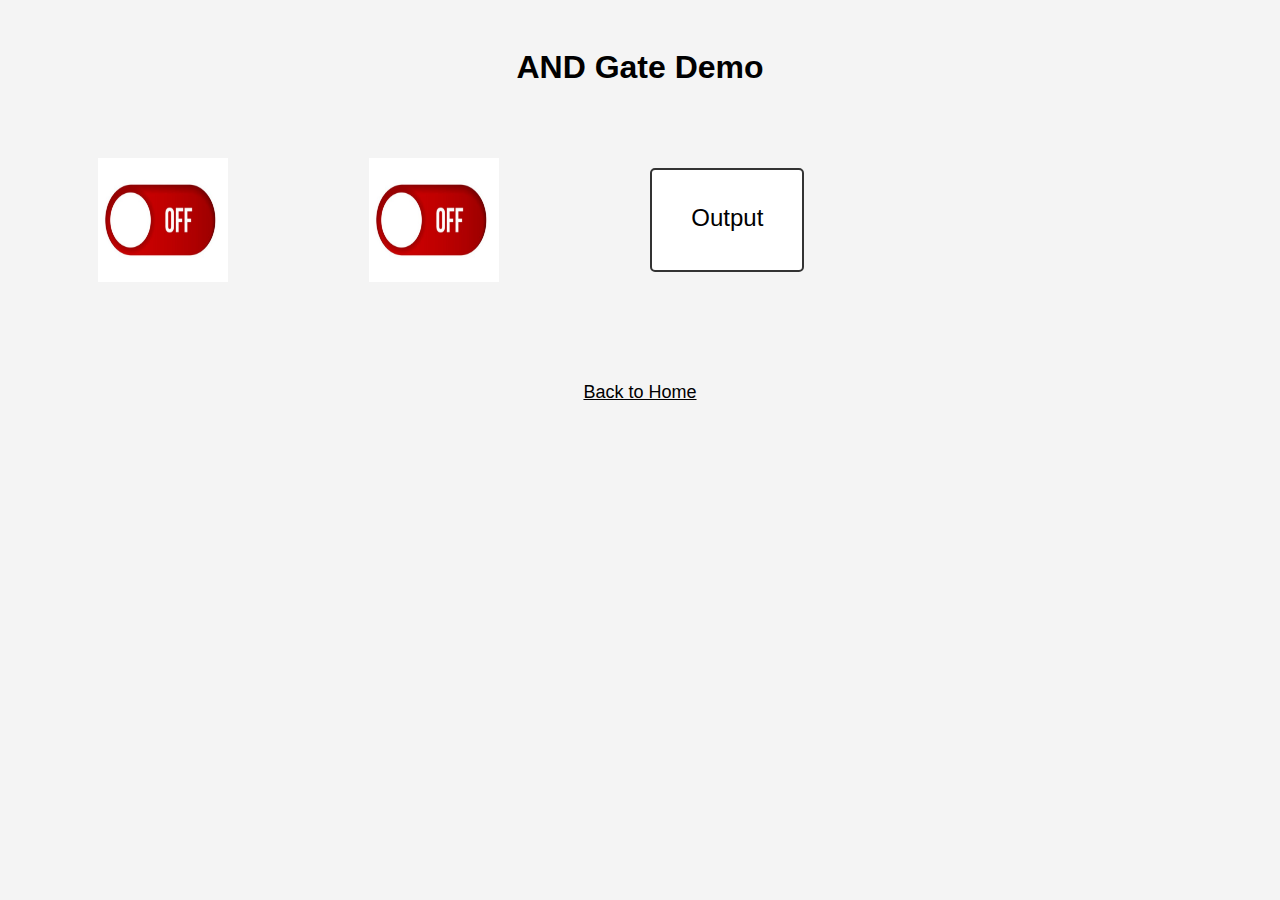
<file: andgate.html>
<!DOCTYPE html>
<html lang="en">
<head>
    <meta charset="UTF-8">
    <meta name="viewport" content="width=device-width, initial-scale=1.0">
    <title>AND Gate Demo</title>
    <style>
        body {
            font-family: Arial, sans-serif;
            background-color: #f4f4f4;
            text-align: center;
            padding: 20px;
        }
        .gate-container {
            top: 50px;
            width: 70%;
            position: relative;
            display: flex;
            justify-content: space-around;
        }
        .gate-container p{
            position: relative;
            height: auto;
            top: 10px;
            font-size: x-large;
        }
        .gate-container img{
            height: auto;
            width: 130px;
        }
        .input-image {
            width: 100px; /* Adjust size as needed */
            cursor: pointer;
            transition: transform 0.3s;
        }
        .input-image.active {
            transform: scale(1.1); /* Slightly enlarge when active */
        }
        .output {
            width: 150px;
            height: 100px;
            border: 2px solid #333;
            border-radius: 5px;
            display: inline-block;
            margin: 10px;
            background-color: #fff;
        }
        .output.active {
            background-color: #4caf50; /* Green when output is true */
        }
        .gate-image {
            width: 100%;
            max-width: 200px;
            margin: 20px auto;
        }
        .return {
            position: relative;
            top: 150px;
        }
          .return a{
          height: 50px;
          width: auto;
          color: black;
          font-size: large;
        }
        .return a:hover {
          color: #0084c1;
          font-size: larger;
          transition-duration: 0.3s;
        }   
    </style>
</head>
<body>

    <h1>AND Gate Demo</h1>
    <div class="gate-container">
        <img src="images/on-off.jpg" id="toggleImage" class="input-image" onclick="toggleImage(); toggleInputOne();">

        <img src="images/on-off.jpg" id="toggleImage2" class="input-image" onclick="toggleImage2(); toggleInputTwo();">
        <div class="output" id="output"> <p>Output</p></div>
    </div>
    <div class="return">
        <a href="index.html">Back to Home</a>
      </div>
    <script>
        let inputOneActive = false;
        let inputTwoActive = false;

        function toggleImage() {
            inputOneActive = !inputOneActive;
            const img = document.getElementById('toggleImage');
            img.src = inputOneActive 
                ? 'images/on.jpg' 
                : 'images/on-off.jpg';
            img.classList.toggle('active');
            updateOutput();
        }

        function toggleImage2() {
            inputTwoActive = !inputTwoActive;
            const img = document.getElementById('toggleImage2');
            img.src = inputTwoActive 
                ? 'images/on.jpg' 
                : 'images/on-off.jpg';
            img.classList.toggle('active');
            updateOutput();
        }

        function updateOutput() {
            const outputElement = document.getElementById('output');

            // AND gate logic: output is true only if both inputs are true
            if (inputOneActive && inputTwoActive) {
                outputElement.classList.add('active');
            } else {
                outputElement.classList.remove('active');
            }
        }
    </script>

</body>
</html>
</file>
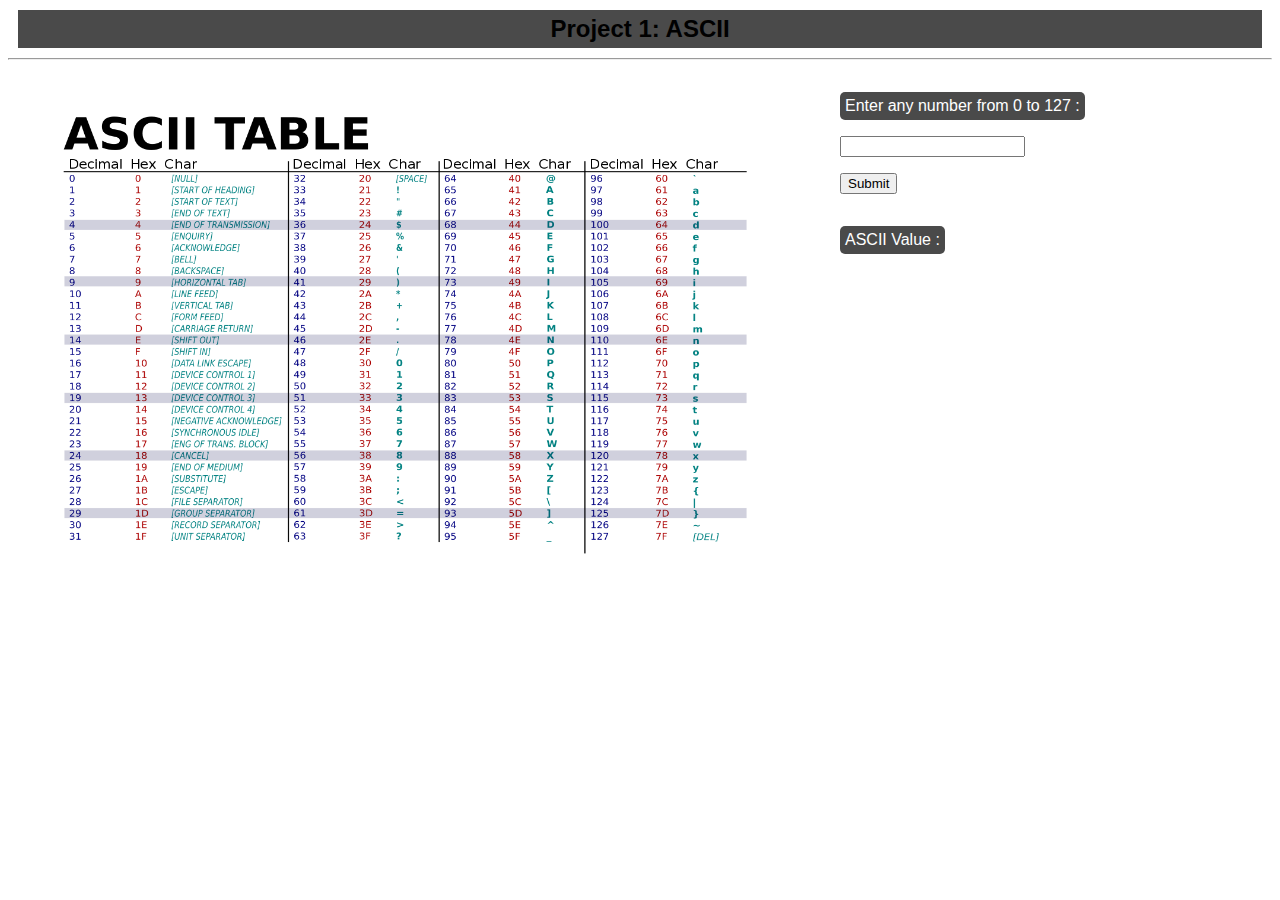
<file: ascii_converter.html>
<!DOCTYPE html>
<html lang="en">
<head>
    <meta charset="UTF-8">
    <meta name="viewport" content="width=device-width, initial-scale=1.0">
    <title>ASCII</title>
    <style>
        * {
    box-sizing: border-box; 
    color: black;
 }
  .ascii img {
    float: left;
   padding: 40px;
   background-color: #FFFFFF;
   margin-right: 40px;
  }
  
  body {
    font-family: Arial, Helvetica, sans-serif;
    color: #FFFFFF;
  }

  section h2{
    color: black;
    text-align: center;
    margin: 10px;
    padding: 5px;
    background-color: rgba(0, 0, 0, 0.711);
  }
  p {
    color: white;
  }
  #text {
    color: white;
    background-color: rgba(0, 0, 0, 0.711);
    padding: 5px;
    display: inline-block;
    border-radius: 5px;
  }

  .return a{
    color: white;
    background-color: rgba(0, 0, 0, 0.711);
    padding: 3px;
}

    .return a:hover{
    color:  rgb(16, 87, 168)
    }

  #demo {
    color: #0000;
  }

    </style>
</head>
<body>
    <section>
        <h2>Project 1: ASCII</h2>
        <hr>	
        
        
        <div class="ascii"><img src="images/ascii.png" style="width:792px;height:528px;"></div>
                
                    
        
        <p></p>
        <p></p>         
        
        
        <p id="text">Enter any number from 0 to 127 :</p>
        <br>
        <input id="inputdec" >
        <p></p>
        <button onclick="decToASCII()">Submit</button>
        <p></p>
        <p id="text">ASCII Value : </p>
        <p id="demo" style="color: black;"></p>
        
        <script>
        function decToASCII() {
          x = document.getElementById("inputdec").value;
          var res = String.fromCharCode(x);
          document.getElementById("demo").innerHTML = res;
          console.log(res);
        }
        </script>
</section>         
</body>
</html>
</file>
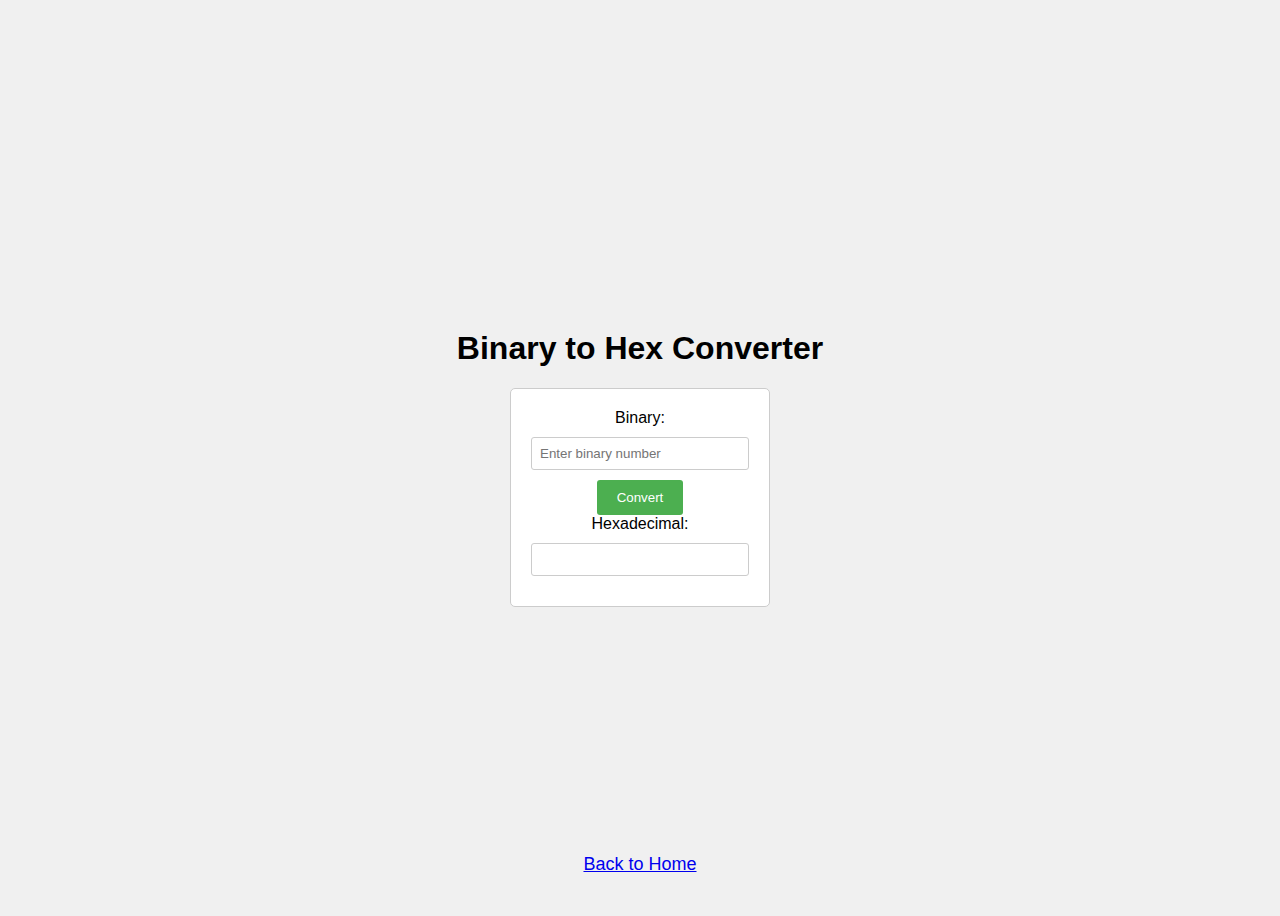
<file: binary_deci.html>
<!DOCTYPE html>
<html>
<head>
  <title>Binary to Hex Converter</title>
  <style>body {
    font-family: sans-serif;
    display: flex;
    flex-direction: column;
    align-items: center;
    justify-content: center;
    height: 100vh;
    background-color: #f0f0f0;
  }
  
  .container {
    display: flex;
    flex-direction: column;
    align-items: center;
    padding: 20px;
    border: 1px solid #ccc;
    border-radius: 5px;
    background-color: #fff;
  }
  
  input[type="text"] {
    padding: 8px;
    margin: 10px 0;
    border: 1px solid #ccc;
    border-radius: 3px;
    width: 200px;
  }

  .return {
  position: absolute;
  bottom: 25px;
  color: #0056b3;
  font-size: large;
}
  #convertButton {
    padding: 10px 20px;
    background-color: #4CAF50;
    color: white;
    border: none;
    border-radius: 3px;
    cursor: pointer;
  }
  
  #hexOutput {
    text-align: center;
    font-weight: bold;
  }
  </style>
</head>
<body>
  <h1>Binary to Hex Converter</h1>

  <div class="container">
    <label for="binaryInput">Binary:</label>
    <input type="text" id="binaryInput" placeholder="Enter binary number">

    <button id="convertButton">Convert</button>

    <label for="hexOutput">Hexadecimal:</label>
    <input type="text" id="hexOutput" readonly>
  </div>
<div class="return">
  <a href="index.html">Back to Home</a>
</div>
  <script>
const binaryInput = document.getElementById('binaryInput');
const convertButton = document.getElementById('convertButton');
const hexOutput = document.getElementById('hexOutput');

convertButton.addEventListener('click', convertBinaryToHex);

function convertBinaryToHex() {
  const binary = binaryInput.value.trim();

  // Basic validation (you can add more robust validation)
  if (!/^[01]+$/.test(binary)) {
    hexOutput.value = "Invalid binary input";
    return;
  }

  const decimal = parseInt(binary, 2);
  const hex = decimal.toString(16).toUpperCase();
  hexOutput.value = hex;
}

  </script>
</body>
</html>
</file>
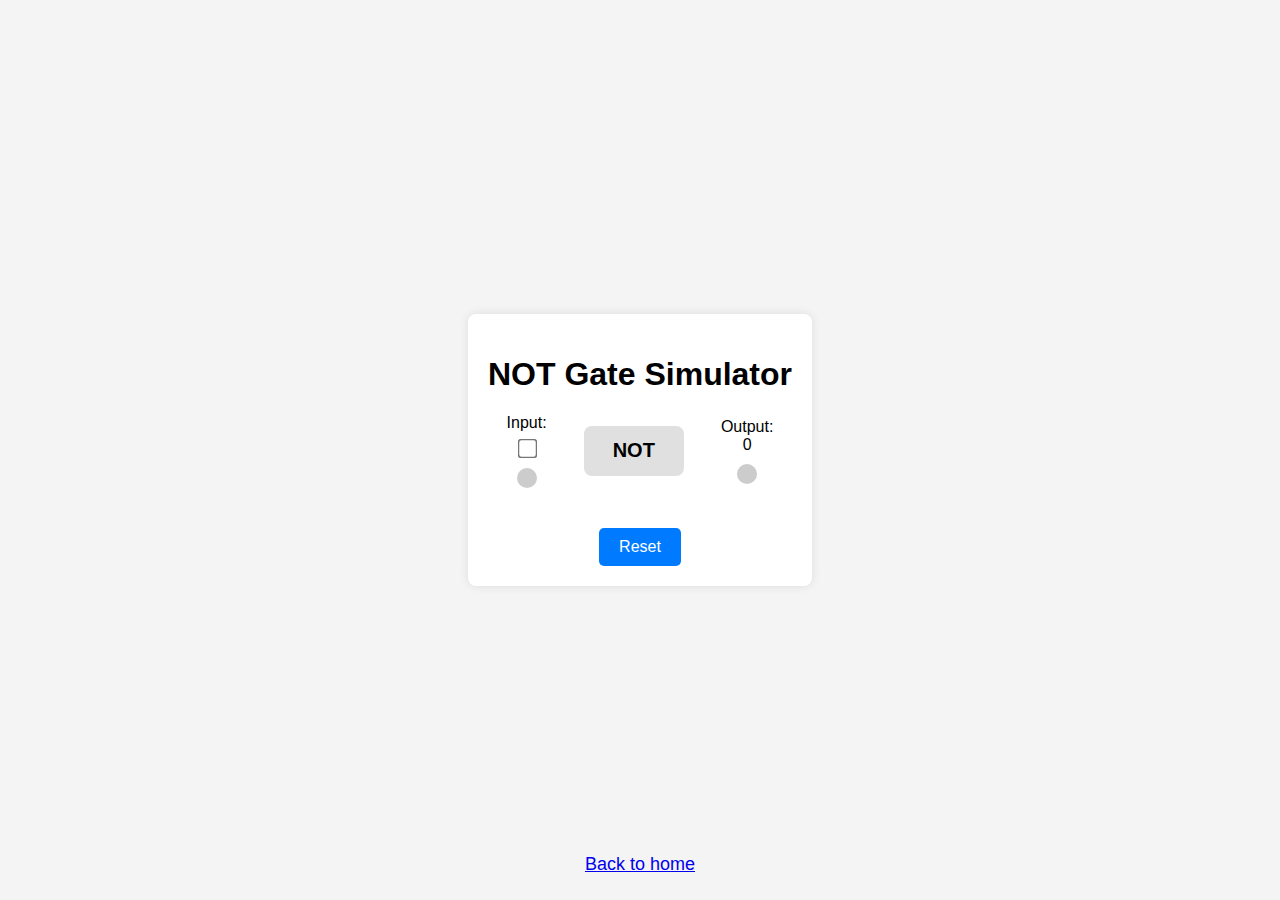
<file: notgate.html>
<!DOCTYPE html>
<html lang="en">
<head>
    <meta charset="UTF-8">
    <meta name="viewport" content="width=device-width, initial-scale=1.0">
    <title>NOT Gate Simulator</title>
   <style>
    /* styles.css */
body {
    font-family: Arial, sans-serif;
    background-color: #f4f4f4;
    display: flex;
    justify-content: center;
    align-items: center;
    height: 100vh;
    margin: 0;
}

.container {
    text-align: center;
    background: white;
    padding: 20px;
    border-radius: 8px;
    box-shadow: 0 0 10px rgba(0, 0, 0, 0.1);
}

.gate {
    display: flex;
    justify-content: space-around;
    align-items: center;
    margin: 20px 0;
}

.input, .output {
    display: flex;
    flex-direction: column;
    align-items: center;
}

.not-gate {
    width: 100px;
    height: 50px;
    background-color: #e0e0e0;
    border-radius: 8px;
    display: flex;
    justify-content: center;
    align-items: center;
    position: relative;
}

.gate-symbol {
    font-weight: bold;
    font-size: 20px;
}

input[type="checkbox"] {
    transform: scale(1.5);
    margin-top: 10px;
}

.indicator {
    width: 20px;
    height: 20px;
    border-radius: 50%;
    margin-top: 10px;
    background-color: #ccc; /* Default color */
}

.indicator.active {
    background-color: #4caf50; /* Green for active */
}

.indicator.inactive {
    background-color: #f44336; /* Red for inactive */
}
.return {
  position: absolute;
  bottom: 25px;
  color: #0056b3;
  font-size: large;
}
button {
    margin-top: 20px;
    padding: 10px 20px;
    border: none;
    border-radius: 5px;
    background-color: #007bff;
    color: white;
    cursor: pointer;
    font-size: 16px;
}

button:hover {
    background-color: #0056b3;
}
   </style>
</head>
<body>
    <div class="container">
        <h1>NOT Gate Simulator</h1>
        <div class="gate">
            <div class="input">
                <label for="inputSwitch">Input:</label>
                <input type="checkbox" id="inputSwitch">
                <div class="indicator" id="inputIndicator"></div>
            </div>
            <div class="not-gate">
                <div class="gate-symbol">NOT</div>
            </div>
            <div class="output">
                <label for="output">Output:</label>
                <span id="output">0</span>
                <div class="indicator" id="outputIndicator"></div>
            </div>
        </div>
        <button id="resetButton">Reset</button>
    </div>
<div class="return">
  <a href="index.html">Back to home</a>
</div>

    <script >// script.js
        const inputSwitch = document.getElementById('inputSwitch');
        const outputDisplay = document.getElementById('output');
        const inputIndicator = document.getElementById('inputIndicator');
        const outputIndicator = document.getElementById('outputIndicator');
        const resetButton = document.getElementById('resetButton');
        
        inputSwitch.addEventListener('change', () => {
            // NOT gate logic: output is the inverse of the input
            const outputValue = inputSwitch.checked ? 0 : 1;
            outputDisplay.textContent = outputValue;
        
            // Update indicators
            updateIndicators();
        });
        
        // Function to update indicators based on input and output states
        function updateIndicators() {
            if (inputSwitch.checked) {
                inputIndicator.classList.add('active');
                inputIndicator.classList.remove('inactive');
            } else {
                inputIndicator.classList.remove('active');
                inputIndicator.classList.add('inactive');
            }
        
            outputIndicator.classList.toggle('active', outputDisplay.textContent == '1');
            outputIndicator.classList.toggle('inactive', outputDisplay.textContent == '0');
        }
        
        // Reset functionality
        resetButton.addEventListener('click', () => {
            inputSwitch.checked = false;
            outputDisplay.textContent = '0';
            updateIndicators();
        });
        ``</script>
</body>
</html>
</file>
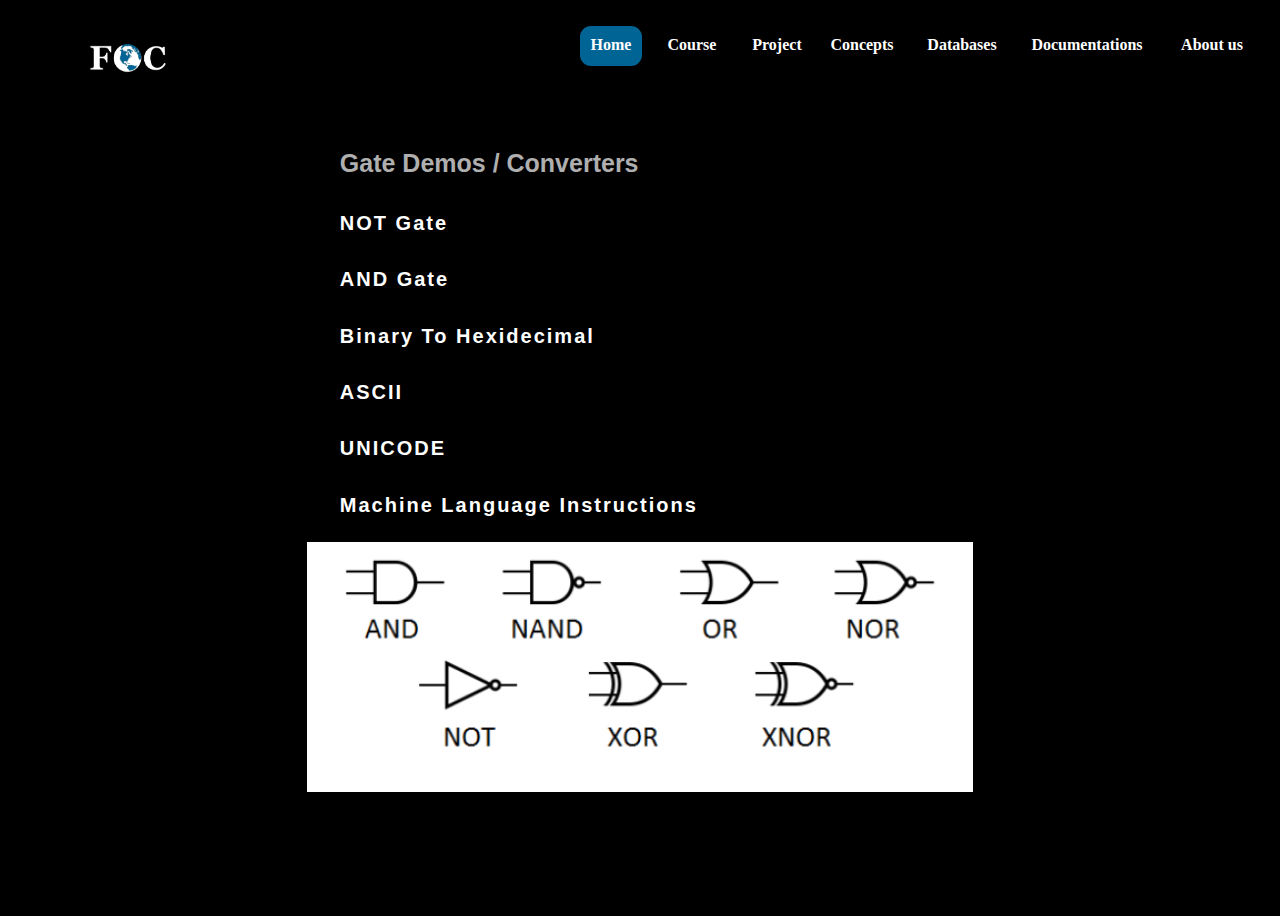
<file: project.html>
<!DOCTYPE html>
<html lang="en">
<head>
    <meta charset="UTF-8">
    <meta name="viewport" content="width=device-width, initial-scale=1.0">
    <title>Projects</title>
    <link rel="stylesheet" href="css/nav-bar.css">
    <link rel="stylesheet" href="css/project_style.css">
    <link rel="icon" type="image/x-icon" href="css/favicon.ico">    
    </head>
<body>
    <header>
        <div class="logo"><a href="index.html"><img src="images/logo.png"></a></div>
        <nav><div class="hideOnMobile">
            <a href="index.html">Home</a>
            <a href="course.html">Course</a>
            <a href="project.html">Project</a>
            <a href="concepts.html">Concepts</a>
            <a href="databases.html">Databases</a>
            <a href="document.html">Documentations</a>
            <a href="#">About us</a>
            <div class="animation start-home"></div>
        </div>
            <li class="menu-button" onclick=showSidebar()><a href="#"><svg xmlns="http://www.w3.org/2000/svg" height="30px" viewBox="0 -960 960 960" width="30px" fill="#e8eaed"><path d="M120-240v-80h720v80H120Zm0-200v-80h720v80H120Zm0-200v-80h720v80H120Z"/></svg></a></li>
            <div class="sidebar">
                <li class="menu-button-1" onclick=hideSidebar()><a href="#"><i class="ri-close-large-fill"></i></a>
                <ul>
                    <li class="nav__link"><a href="index.html" >Home</a></li>
                    <li class="nav__link"><a href="course.html" >Course</a></li>
                    <li class="nav__link"><a href="project.html">Project</a></li>
                    <li class="nav__link"><a href="concepts.html">Concepts</a></li>
                    <li class="nav__link"><a href="databases.html">Databases</a></li>
                    <li class="nav__link"><a href="document.html">Documentations</a></li>
                    <li class="nav__link"><a href="#">About us</a></li>
                </ul>
            </div>
            </div>
          </nav>
          <script>
            function showSidebar(){
                const sidebar = document.querySelector('.sidebar')
                sidebar.style.display = 'flex'  
            }
            function hideSidebar(){
                const sidebar = document.querySelector('.sidebar')
                sidebar.style.display = 'none'
            }
          </script>
    </header>
    <section class="about">
        <div class="content">
            <div class="text">
                <h3>Gate Demos / Converters</h3>
                <a href="notgate.html"><h5>NOT Gate</h5></a>
                <a href="andgate.html"><h5>AND Gate</h5></a>
                 <a href="binary_deci.html"><h5>Binary to Hexidecimal</h5></a>
                 <a href="ascii_converter.html"><h5>ASCII</h5></a>
                 <a href="unicode.html"><h5>UNICODE</h5></a>
                 <a href="machine_lang.html"><h5>Machine Language Instructions</h5></a> 
            </div>
            <img src="images/gates.png" height="250px" width="auto">
        </div>
    </section>
</body>
</html>
</file>
<file: css/nav-bar.css>
body {
    background: #000000;
}
.logo {
    position:absolute;
    top: 43px;
    left: 75px;
}


.logo img{
    height: 30px;
    margin-left: 15px;
    width: auto;
}
nav {
    position: absolute;
    right: 0;
    margin: 0;
    width: 700px; /* Increased width to accommodate more items */
    height: 50px;
    top: 20px;
    border-radius: 8px;
    font-size: 0;
    box-shadow: 0 2px 3px 0 rgba(0,0,0,.1);
}
nav a {
    font-size: 16px;
    color: white;
    text-decoration: none;
    line-height: 50px;
    font-weight: 600;
    position: relative;
    z-index: 1;
    display: inline-block;
    text-align: center;
}
nav .animation {
    position: absolute;
    height: 40px;
    top: 6px;
    z-index: 0;
    background: #006494;
    border-radius: 11px;
    transition: all .5s ease 0s;
}
nav a:nth-child(1) {
    width: 62px;
}
nav .start-home, a:nth-child(1):hover~.animation {
    width: 62px;
    left: 0;
}
nav a:nth-child(2) {
    width: 100px; /* Adjusted width */
}
nav a:nth-child(2):hover~.animation {
    width: 63px;
    left: 81px;
}
nav a:nth-child(3) {
    width: 70px; /* Adjusted width */
}
nav a:nth-child(3):hover~.animation {
    width: 63px;
    left: 165px;
}
nav a:nth-child(4) {
    width: 100px; /* Adjusted width */
}
nav a:nth-child(4):hover~.animation {
    width: 79px;
    left: 243px;
}
nav a:nth-child(5) {
    width: 100px; /* Adjusted width */
}
nav a:nth-child(5):hover~.animation {
    width: 83px;
    left: 340px;
}
nav a:nth-child(6) {
    width: 150px; /* New item */
}
nav a:nth-child(6):hover~.animation {
    width: 130px;
    left: 442px;
}
nav a:nth-child(7) {
    width: 100px; /* New item */
}
nav a:nth-child(7):hover~.animation {
    width: 78px;
    left: 593px;
}

.menu-button-2 a:hover{
    top: 0;
    right: 0;
    width: 50%;
    display: none;
    background-size: cover;
    background: none;
}
.sidebar {
    position: fixed;
    top: 0;
    right: 0;
    height: 100vh;
    width: 300px;
    backdrop-filter: blur(10px);
    z-index: 999;
    background-color: rgba(5, 5, 5, 0.169);
    box-shadow: -5px 0 10px #ffffffb6;
    display: none;
    flex-direction: column;
    justify-content: flex-start;
}
.nav__link a{
    position: relative;
    display: flex;
    padding-left: 70px;
    width: 100%;
    align-items: center;
    text-align: center;
    justify-content: space-between;
}
.sidebar li{
    width: 100%;
}
.sidebar a{
    width: 100%;
}
.menu-button {
    display: none;
    top: 0;
    right: 0;
    padding: 0;
    max-width: 50rem;
    position: absolute;
    overflow: hidden;
    }
.menu-button:hover{
    background-color: #8a8a8a71;
}

.menu-button-1 {
    margin: 20px;
    top: 0;
    position: relative;
    height: auto;
}

.nav__link a:hover {
    background-color: transparent;
    text-shadow: 0 0 7px #00a6f3, 0 0 10px #006494, 0 0 15px #006494;
    font-size: large;
    transition-duration: 0.3s;
    font-weight: 900;
    position: relative;
    width: 100%;
}

@media (max-width: 800px){
    .hideOnMobile {
        display: none;
    }
    .menu-button{
        display: flex;
    }
}
@media (max-width: 600px){
    .sidebar{
        width: 100%;
    }
}
@media (max-width: 500px){
    .logo img{
        bottom: -7px;
        left: -25px;
        position: absolute;
    }
}
</file>
<file: css/project_style.css>
section {
    font-family: 'Josefin Sans', sans-serif;
    padding: 0;
    margin: 0;
    box-sizing: border-box;
}

.about {
    width: 100%;
    height: 100vh;
    background-color: #0000;
    display: flex;
    justify-content: center;
    align-items: center;
}

.text {
    width: 50%;

    padding: 0 10px ;
}
.text a {
    text-decoration: none;
    color: white;
}
.content {
    width: 1280px;
    max-width: 95%;
    margin: 0 auto;
    display: flex;
    flex-wrap: wrap;
    align-items: center;
    justify-content: space-around;
}

.text h3 {
    color: #ffffffb0;
    font-size: 25px;
    margin-bottom: 5px;
    text-transform: capitalize;   
}   
.text h5{
    color: #ffff;
    font-size: 20px;
    margin-bottom: 25px;
    text-transform: capitalize;
    letter-spacing: 2px;
    }

    .text h5:hover{ 
        color: #00a6f3;
        transition-duration: 0.5s;
    }
.text a:hover{
    text-shadow: 0 0 10px #eaf1f8, 0 0 10px #eaf1f8, 0 0 15px #eaf1f8;
    transform: scale(1.2);
    color: #00a6f3;
    text-decoration: underline  ;
    background-color: transparent;
    transition: .4s;
    cursor: pointer;
}
@media screen and (max-width: 1180px){
    .about {
        width: 100%;
        height: auto;
        padding: 70px 0px;
    }
}

@media screen and (max-width: 650px){
    .about .content img{
        margin-bottom: 35px;
    }
    .text h1{
        font-size: 60px;
        margin-bottom: 25px;
    }
}
</file>
